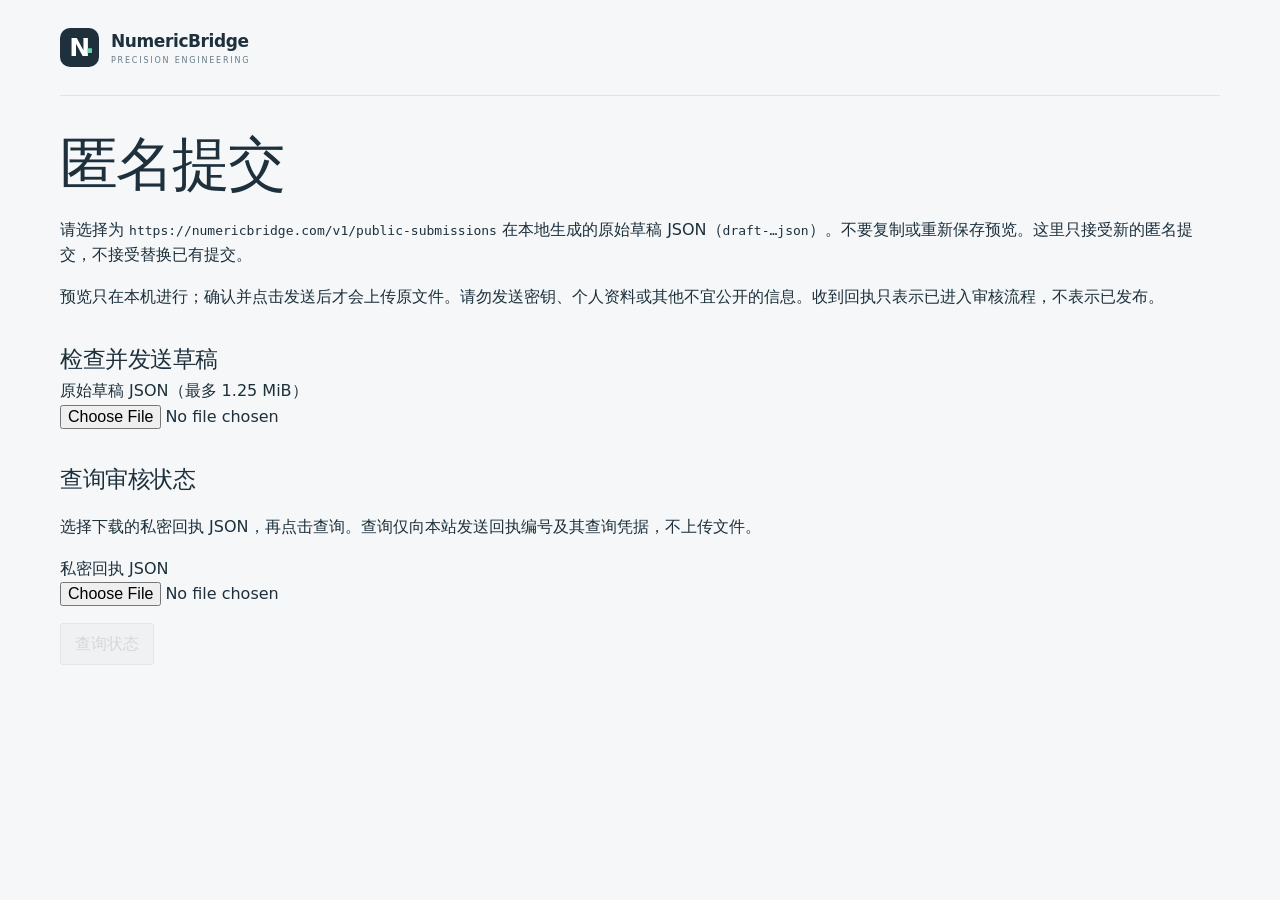
<file: submit.html>
<!doctype html>
<html lang="zh-CN">
<head>
  <meta charset="utf-8">
  <meta name="viewport" content="width=device-width, initial-scale=1">
  <meta name="referrer" content="no-referrer">
  <title>匿名提交 · NumericBridge</title>
  <link rel="stylesheet" href="./styles.css">
  <style>
    main{padding-block:2rem 3rem;line-height:1.6}
    section{margin-block:2rem}
    label,input[type=file]{display:block}
    input[type=file]{max-width:100%}
    button{padding:.4em .8em}
    pre{background:var(--paper);border:1px solid var(--line);padding:.75rem;max-height:24rem;overflow:auto;white-space:pre-wrap;overflow-wrap:anywhere}
    code,h3{overflow-wrap:anywhere}
  </style>
  <script src="./submit.js?v=interaction-20261126" defer></script>
</head>
<body>
  <header class="site-header wrap">
    <a class="brand" href="./" aria-label="NumericBridge 首页"><span class="brand-mark" aria-hidden="true">N<span>·</span></span><span>NumericBridge<span class="brand-sub">PRECISION ENGINEERING</span></span></a>
  </header>
  <main class="wrap">
    <h1>匿名提交</h1>
    <p>请选择为 <code>https://numericbridge.com/v1/public-submissions</code> 在本地生成的原始草稿 JSON（<code>draft-…json</code>）。不要复制或重新保存预览。这里只接受新的匿名提交，不接受替换已有提交。</p>
    <p>预览只在本机进行；确认并点击发送后才会上传原文件。请勿发送密钥、个人资料或其他不宜公开的信息。收到回执只表示已进入审核流程，不表示已发布。</p>
    <noscript><p>本页面需要 JavaScript 才能在本地预览和确认草稿。</p></noscript>
    <section aria-labelledby="draft-heading">
      <h2 id="draft-heading">检查并发送草稿</h2>
      <label for="draft-file">原始草稿 JSON（最多 1.25 MiB）</label>
      <input id="draft-file" type="file" accept=".json,application/json" disabled>
      <p id="submit-message" role="status"></p>
      <div id="draft-preview" hidden>
        <h3 id="draft-title"></h3>
        <p>SHA-256：<code id="draft-digest"></code></p>
        <p id="preview-label">完整草稿内容（只读）</p>
        <pre id="draft-content" tabindex="0" role="region" aria-labelledby="preview-label"></pre>
        <p><label><input id="confirm-draft" type="checkbox" autocomplete="off"> 我已检查完整草稿，确认将此文件原样匿名发送给 NumericBridge 审核。</label></p>
        <button id="send-draft" type="button" disabled>发送草稿</button>
      </div>
    </section>
    <section id="receipt" aria-labelledby="receipt-heading" hidden>
      <h2 id="receipt-heading">最近一次提交的回执</h2>
      <p id="receipt-label" tabindex="-1"></p>
      <p>下载文件包含查询所需的私密凭据。请保存在私密位置，不要公开、转发或上传该文件。关闭或刷新页面后仍可用该文件查询。</p>
      <button id="download-receipt" type="button">下载私密回执 JSON</button>
    </section>
    <section aria-labelledby="lookup-heading">
      <h2 id="lookup-heading">查询审核状态</h2>
      <p id="lookup-help">选择下载的私密回执 JSON，再点击查询。查询仅向本站发送回执编号及其查询凭据，不上传文件。</p>
      <label for="receipt-file">私密回执 JSON</label>
      <input id="receipt-file" type="file" accept=".json,application/json" aria-describedby="lookup-help" disabled>
      <p><button id="lookup-status" type="button" disabled>查询状态</button></p>
      <p id="lookup-result" role="status"></p>
    </section>
  </main>
</body>
</html>
</file>
<file: styles.css>
:root{--bg:#f5f7f8;--paper:#fff;--ink:#1d303c;--muted:#687b87;--line:#dce4e8;--accent:#107a68;--accent-soft:#e9f5f0;--before:#9baebd;--after:#168573;--radius:14px;font-family:Inter,"PingFang SC","Microsoft YaHei",system-ui,sans-serif;color:var(--ink);background:var(--bg);font-synthesis:none}*{box-sizing:border-box}body{margin:0}button,input,select{font:inherit}button,a,input,select,summary{-webkit-tap-highlight-color:transparent}a{color:var(--accent);text-underline-offset:4px}button{cursor:pointer}button:disabled{opacity:.4;cursor:default}:focus-visible{outline:3px solid #258aaf;outline-offset:5px}.wrap{width:min(1160px,calc(100% - 80px));margin-inline:auto}.site-header{display:flex;justify-content:space-between;align-items:center;padding-block:28px;border-bottom:1px solid var(--line)}.brand{display:flex;gap:12px;align-items:center;text-decoration:none;color:var(--ink);font-size:17px;font-weight:700;letter-spacing:-.4px}.brand-mark{display:grid;place-content:center;width:39px;height:39px;background:var(--ink);color:white;border-radius:10px;font-size:25px;position:relative}.brand-mark span{color:#68d1b0;position:absolute;right:5px;bottom:2px}.brand-sub{display:block;font-size:8px;letter-spacing:1.8px;font-weight:500;margin-top:5px;color:var(--muted)}.header-label{display:flex;align-items:center;gap:9px;color:var(--muted);font-size:12px}.live-dot{display:inline-block;width:6px;height:6px;border-radius:50%;background:var(--accent);flex-shrink:0}.hero{display:flex;justify-content:space-between;align-items:center;padding:65px 0 48px;gap:35px}.eyebrow{font-size:10px;letter-spacing:2px;font-weight:650;color:var(--muted);margin:0 0 18px}h1{font-size:clamp(38px,5vw,58px);line-height:1.25;letter-spacing:-2px;margin:0;font-weight:650}h1 span{color:var(--accent)}.intro{font-size:14px;line-height:1.95;color:var(--muted);margin:22px 0 0}.hero-note{padding:24px 30px;border-left:1px solid var(--line);min-width:300px;background:linear-gradient(90deg,#eef3f3,transparent)}.note-index,.note-caption{font-size:10px;color:var(--muted);letter-spacing:1px}.hero-note p{font-size:17px;line-height:2.2;font-weight:550}.hero-note p span{color:#7f9b9b;margin:0 17px}.stats{display:grid;grid-template-columns:repeat(4,1fr);border:1px solid var(--line);border-radius:var(--radius);background:var(--paper);padding:23px 0}.stats>div{display:grid;gap:8px;padding-inline:28px;border-right:1px solid var(--line)}.stats>div:last-child{border:0}.stat-label{font-size:12px;color:var(--muted)}.stats strong{font-size:29px;font-weight:550;font-variant-numeric:tabular-nums;letter-spacing:-1px;line-height:1.4}.stats .date-stat{font-size:20px;letter-spacing:-.5px;padding-top:9px}.stat-foot{font-size:8px;letter-spacing:1.5px;color:#82929d}.archive{padding-top:52px}.section-heading{display:flex;align-items:center;justify-content:space-between;margin-bottom:25px}.section-heading .eyebrow{margin-bottom:8px}h2{font-size:23px;font-weight:600;margin:0;letter-spacing:-.5px}.text-button{border:0;background:transparent;padding:7px 0;color:var(--accent);font-size:12px}.text-button span{margin-left:8px}.filters{display:grid;grid-template-columns:2fr 1fr 1.25fr 1fr;gap:14px;padding:19px;background:#edf1f3;border:1px solid var(--line);border-radius:12px}.filters label{display:block;font-size:10px;color:var(--muted);margin-bottom:8px}.filters input,.filters select{width:100%;height:40px;border:1px solid #d7e0e5;border-radius:7px;background:white;color:var(--ink);font-size:12px;padding:0 11px;min-width:0}.filters input::placeholder{color:#8a99a3}.results-meta{display:flex;justify-content:space-between;align-items:center;min-height:55px}.results-meta p{font-size:11px;color:var(--muted)}.timeline{position:relative}.repair-card{background:var(--paper);border:1px solid var(--line);border-radius:var(--radius);margin-bottom:24px;overflow:hidden;scroll-margin-top:24px}.repair-card:target{border-color:var(--accent);box-shadow:0 0 0 3px #107a6815}.card-header{display:flex;gap:18px;padding:26px 28px 20px;align-items:flex-start}.date-rail{min-width:87px;border-right:1px solid var(--line);align-self:stretch;padding-right:18px;color:var(--muted);font-size:10px;font-variant-numeric:tabular-nums}.date-rail:before{content:"";display:block;width:7px;height:7px;background:var(--accent);border:4px solid var(--accent-soft);box-sizing:content-box;border-radius:50%;margin-bottom:12px}.card-heading{min-width:0;flex:1}.card-topline{display:flex;gap:8px;align-items:center;flex-wrap:wrap;margin-bottom:12px}.pill{display:inline-block;padding:4px 8px;border-radius:5px;background:#f0f4f6;color:#617785;font-size:10px;line-height:1.5}.pill.validated{color:var(--accent);background:var(--accent-soft)}.pill.pending{background:#fbf5e9;color:#926f2d}.card-heading h3{font-size:20px;line-height:1.55;margin:0 0 10px;font-weight:600;overflow-wrap:anywhere}.permalink{color:var(--muted);text-decoration:none;font-size:11px;white-space:nowrap}.card-summary{font-size:13px;line-height:1.9;color:#536a79;margin:0}.tags{display:flex;flex-wrap:wrap;gap:7px;margin-top:15px}.tags span{font-size:10px;border:1px solid var(--line);border-radius:4px;padding:4px 7px;color:var(--muted);overflow-wrap:anywhere}.card-body{margin:0 28px 22px 133px}.diagnosis{display:grid;grid-template-columns:1fr 1fr;gap:23px;padding:21px 0;border-top:1px solid var(--line)}.small-label{font-size:10px;letter-spacing:1px;color:var(--muted);display:block;margin:0 0 9px}.diagnosis p{font-size:12px;line-height:1.85;margin:0;overflow-wrap:anywhere}.metric-panel{background:#f7f9fa;border:1px solid #e7edef;border-radius:10px;padding:19px}.metric-heading{display:flex;justify-content:space-between;gap:15px;flex-wrap:wrap}.metric-heading h4{font-size:12px;margin:0}.legend{font-size:10px;display:flex;gap:13px;color:var(--muted)}.legend span:before{content:"";display:inline-block;width:7px;height:7px;margin-right:5px;background:var(--before);border-radius:2px}.legend span:last-child:before{background:var(--after)}.metrics{display:grid;grid-template-columns:repeat(2,minmax(0,1fr));gap:22px 30px;margin-top:18px}.metric-name{font-size:11px;line-height:1.7;margin:0 0 9px}.metric-name span{color:var(--muted);margin-left:5px}.bar-row{display:grid;grid-template-columns:30px 1fr minmax(80px,auto);align-items:center;gap:8px;margin:7px 0;font-size:10px;color:var(--muted)}.track{height:7px;background:#e6ecef;border-radius:2px;overflow:hidden}.bar{height:100%;background:var(--before);border-radius:2px}.bar.after{background:var(--after)}.metric-value{color:var(--ink);font-family:ui-monospace,SFMono-Regular,Consolas,monospace;text-align:right;overflow-wrap:anywhere}.scale-note{font-size:10px;line-height:1.8;color:var(--muted);margin:16px 0 0}.coverage{display:flex;gap:8px;flex-wrap:wrap;font-size:11px;line-height:1.8;margin-top:16px;color:var(--muted)}.coverage strong{color:var(--accent);font-weight:550}.details{border-top:1px solid var(--line);margin-top:20px}.details summary{padding:16px 0 0;color:var(--accent);font-size:12px;cursor:pointer}.details[open] summary{margin-bottom:22px}.detail-grid{display:grid;grid-template-columns:1fr 1fr;gap:24px}.detail-section h4{font-size:12px;margin:0 0 12px}.detail-section p,.detail-section li,.detail-section dd,.detail-section dt{font-size:11px;line-height:1.9;overflow-wrap:anywhere}.detail-section p{margin:5px 0;color:#536a79}.detail-section ul,.detail-section ol{padding-left:18px;margin:6px 0;color:#536a79}.detail-section dl{margin:0}.detail-section dt{color:var(--muted);margin-top:9px}.detail-section dd{margin:2px 0 0}.detail-section a{overflow-wrap:anywhere}.stages{list-style:none;padding:0!important;counter-reset:stage}.stages li{position:relative;padding:0 0 13px 28px;counter-increment:stage}.stages li:before{content:counter(stage,decimal-leading-zero);position:absolute;left:0;font:10px ui-monospace,monospace;color:var(--accent);top:4px}.stages strong{color:var(--ink);font-weight:550}.stages p{margin:2px 0}.revision-note{margin-top:18px;font-size:10px;color:var(--muted);line-height:1.8}.verification-note{font-size:10px;color:var(--muted);line-height:1.9;display:flex;gap:8px;align-items:baseline;margin:20px 0 0}.state{padding:48px 20px;text-align:center;border:1px dashed #cfdce1;border-radius:var(--radius);color:var(--muted);margin-bottom:20px}.state h3{font-size:16px;color:var(--ink);font-weight:550}.state p{font-size:12px;line-height:1.8}.state button{border:1px solid var(--line);border-radius:6px;background:white;color:var(--accent);padding:9px 18px;font-size:12px}.loading-mark{display:inline-block;width:20px;height:20px;border:2px solid var(--line);border-top-color:var(--accent);border-radius:50%;animation:spin 1s linear infinite}[hidden]{display:none!important}footer{display:flex;justify-content:space-between;gap:20px;border-top:1px solid var(--line);padding-block:23px;margin-top:55px!important;color:var(--muted);font-size:10px}.footer-divider{padding-inline:10px;color:#acb9c0}.skip-link{position:absolute;top:-100px;left:20px;background:white;padding:15px;z-index:2}.skip-link:focus{top:10px}@keyframes spin{to{transform:rotate(360deg)}}@media(prefers-reduced-motion:reduce){*{animation:none!important;scroll-behavior:auto!important}}@media(min-width:1500px){.hero{padding-top:75px}}@media(max-width:850px){.wrap{width:calc(100% - 40px)}.hero{padding-top:45px}.hero-note{min-width:240px;padding:20px}.hero-note p{font-size:14px}.hero-note p span{margin-inline:9px}.filters{grid-template-columns:repeat(3,1fr)}.search-field{grid-column:1/-1}.card-body{margin-left:28px}.date-rail{min-width:75px}.stats>div{padding-inline:20px}}@media(max-width:560px){.wrap{width:calc(100% - 32px)}.site-header{padding-block:20px}.header-label{font-size:0;gap:0}.hero{display:block;padding:37px 0 30px}h1{font-size:42px}.hero-note{display:none}.intro{font-size:12px;margin-top:18px}.stats{grid-template-columns:1fr 1fr;padding:0;overflow:hidden}.stats>div{padding:18px 20px;gap:5px}.stats>div:nth-child(-n+2){border-bottom:1px solid var(--line)}.stats>div:nth-child(2){border-right:0}.stats>div:nth-child(3){border-right:1px solid var(--line)}.stats .date-stat{font-size:19px}.archive{padding-top:34px}.filters{gap:12px 8px;padding:13px}.filters input,.filters select{font-size:11px;padding-inline:7px}.filters label{font-size:9px}.results-meta p{font-size:11px}.card-header{padding:20px 18px 16px;gap:12px}.date-rail{display:none}.card-heading h3{font-size:18px}.card-body{margin:0 18px 18px}.diagnosis,.detail-grid{grid-template-columns:1fr;gap:19px}.metrics{grid-template-columns:1fr;gap:18px}.metric-panel{padding:15px}.permalink{font-size:10px}.card-summary{font-size:12px}.section-heading{margin-bottom:18px}footer{flex-direction:column;gap:9px;margin-top:34px!important}.verification-note{font-size:10px}.desktop-break{display:none}}

.mobile-date{display:none}@media(max-width:560px){.mobile-date{display:block;font-size:10px;color:var(--muted);width:100%;margin-top:3px}}

.library-group{margin-bottom:36px;scroll-margin-top:24px}
.library-group-header{display:flex;justify-content:space-between;align-items:flex-start;gap:20px;padding:8px 0 22px}
.library-group-header h3{font-size:25px;line-height:1.35;margin:7px 0}
.group-description{font-size:12px;color:var(--muted);line-height:1.8;max-width:720px}
.group-count{flex-shrink:0;font-size:12px;color:var(--accent);padding-top:30px}
.repair-item{border:1px solid var(--line);border-radius:var(--radius);background:var(--paper);margin-bottom:18px;overflow:hidden;scroll-margin-top:24px}
.issue-summary{display:flex;align-items:center;gap:16px;padding:23px 26px;cursor:pointer;list-style:none}
.issue-summary::-webkit-details-marker{display:none}
.issue-summary::before{content:'+';font-size:23px;line-height:1;color:var(--accent);font-weight:400}
.repair-item[open]>.issue-summary::before{content:'−'}
.issue-title h4{font-size:19px;line-height:1.5;margin:0 0 7px}
.issue-title>span{font-size:11px;color:var(--muted)}
.issue-summary:focus-visible{outline:2px solid var(--accent);outline-offset:-3px}
.issue-content{padding:0 25px 10px}
.issue-content>.diagnosis{padding:20px 0 24px;border-top:1px solid var(--line)}
.verification-heading{font-size:13px;color:var(--muted);margin:0 0 16px}
.verification-card{margin-bottom:16px;background:var(--paper)}
.card-heading h5{font-size:19px;line-height:1.5;margin:12px 0 8px}
@media(max-width:560px){
  .library-group-header{display:block;padding-bottom:16px}
  .library-group-header h3{font-size:21px}
  .group-count{display:block;padding-top:7px}
  .issue-summary{padding:18px 16px;gap:12px}
  .issue-title h4{font-size:16px}
  .issue-content{padding:0 12px 4px}
  .issue-content>.diagnosis{padding:18px 4px}
  .verification-card .card-header{padding:17px 13px}
  .verification-card .card-body{margin:0 13px 16px}
  .card-heading h5{font-size:17px}
}

.detail-section h6{font-size:12px;margin:0 0 12px}

/* Repair overview cards expose the outcome; diagnostics remain in the disclosure. */
body[data-archive="repairs"] .hero{padding:23px 0 20px}
body[data-archive="repairs"] .hero>div{display:flex;align-items:baseline;flex-wrap:wrap;gap:12px 24px}
body[data-archive="repairs"] h1{font-size:34px;letter-spacing:-.8px}
body[data-archive="repairs"] .hero .eyebrow,body[data-archive="repairs"] .hero-note{display:none}
body[data-archive="repairs"] .intro{font-size:12px;margin:0}
body[data-archive="repairs"] .stats{padding:8px 0;border:0;background:transparent;gap:12px 20px}
body[data-archive="repairs"] .stats>div{display:flex;flex-direction:row;align-items:baseline;gap:10px;padding:0;border:0}
body[data-archive="repairs"] .stats strong{font-size:19px}
body[data-archive="repairs"] .stats .date-stat{font-size:13px;padding-top:0}
body[data-archive="repairs"] .stat-foot{display:none}
body[data-archive="repairs"] .archive{padding-top:24px}
body[data-archive="repairs"] .section-heading{margin-bottom:14px}
body[data-archive="repairs"] .section-heading h2{font-size:18px}
body[data-archive="repairs"] .section-heading>.eyebrow,body[data-archive="repairs"] .section-heading .eyebrow{display:none}
.filters{grid-template-columns:1.8fr .7fr 1fr auto;align-items:end}
.extra-filters{min-width:0}
.extra-filters>summary{font-size:11px;color:var(--accent);cursor:pointer;padding:13px 6px;white-space:nowrap}
.extra-filters[open]{grid-column:1/-1}
.advanced-filter-fields{display:grid;grid-template-columns:repeat(2,minmax(0,1fr));gap:12px}
body[data-archive="repairs"] .library-group-header{align-items:center;padding:0 0 14px}
body[data-archive="repairs"] .library-group-header h3{font-size:20px;margin:0}
body[data-archive="repairs"] .library-group-header .group-count{padding:0;font-size:11px}
.repair-list{display:grid;grid-template-columns:repeat(2,minmax(0,1fr));gap:16px}
.repair-overview{margin:0;min-width:0}
.repair-overview[open],.repair-overview:only-child{grid-column:1/-1}
.repair-overview>.issue-summary{display:flex;flex-direction:column;align-items:stretch;gap:0;padding:22px;min-width:0;height:100%}
.repair-overview>.issue-summary::before{display:none}
.repair-metadata{display:flex;align-items:center;flex-wrap:wrap;gap:7px;font-size:11px;line-height:1.7}
.repair-version{color:var(--ink);font-weight:650;margin-right:auto;overflow-wrap:anywhere}
.task-tag{display:inline-block;padding:2px 8px;border-radius:5px;font-size:10px;font-weight:650;white-space:nowrap}
.task-inference{background:#eaf0fc;color:#426b9c}
.task-sft{background:#eeeafa;color:#7053a3}
.task-rl{background:#e7f4ed;color:#287353}
.shared-training{font-size:10px;color:var(--muted)}
.overview-title{font-size:19px;line-height:1.5;margin:14px 0 16px;font-weight:650;overflow-wrap:anywhere}
.repair-result{padding:14px 16px;border-radius:9px;background:#f4f7f8}
.result-label{font-size:11px;line-height:1.7;margin:0 0 8px;color:var(--muted);overflow-wrap:anywhere}
.result-values{display:grid;grid-template-columns:minmax(0,1fr) 24px minmax(0,1fr);gap:12px;align-items:center}
.result-pair{min-width:0;display:flex;flex-direction:column;gap:4px}
.result-pair>span{font-size:10px;color:var(--muted)}
.result-number{font:600 24px/1.4 ui-monospace,SFMono-Regular,Consolas,monospace;color:#627782;overflow-wrap:anywhere}
.result-after .result-number{color:var(--accent)}
.result-arrow{color:#9aabb4;text-align:center;font-size:19px}
.result-unit{display:block;font-size:10px;line-height:1.6;color:var(--muted);margin-top:5px}
.overview-scope{font-size:10px;line-height:1.8;color:var(--muted);margin:12px 0;overflow-wrap:anywhere}
.overview-disclosure{display:flex;justify-content:space-between;align-items:center;gap:12px;padding-top:13px;margin-top:auto;border-top:1px solid var(--line);font-size:11px;color:var(--accent)}
.overview-disclosure>span:last-child{color:var(--muted)}
.overview-disclosure>span:first-child::after{content:'⌄';margin-left:8px}
.repair-overview[open] .overview-disclosure>span:first-child::after{content:'⌃'}
.repair-overview>.issue-content{padding:0 22px 8px;border-top:1px solid var(--line);margin:0 22px}
.repair-overview>.issue-content>p{font-size:13px;line-height:1.9;color:var(--muted);padding-top:16px}
.repair-overview>.issue-content>.diagnosis{border:0;padding:12px 0 24px}
.repair-overview[open]>.issue-summary{height:auto}
@media(max-width:850px){
  .filters{grid-template-columns:repeat(2,minmax(0,1fr))}
  .search-field{grid-column:1/-1}
  .extra-filters{grid-column:1/-1}
  .extra-filters>summary{padding:2px 0}
}
@media(max-width:650px){
  .repair-list{grid-template-columns:minmax(0,1fr)}
  .repair-overview>.issue-summary{padding:18px}
  .overview-title{font-size:18px}
  .result-number{font-size:21px;letter-spacing:-.4px}
  .repair-overview>.issue-content{padding:0 0 6px;margin:0 14px}
  body[data-archive="repairs"] .library-group-header{display:flex}
  body[data-archive="repairs"] .stats{padding:0;grid-template-columns:repeat(2,minmax(0,1fr))}
  body[data-archive="repairs"] .hero{padding:24px 0}
  body[data-archive="repairs"] h1{font-size:29px}
}

/* Both archives share navigation, filters and the existing visual language. */
.history-tabs{display:flex;gap:10px;padding:25px 0 0;border-bottom:1px solid var(--line)}
.history-tabs button{display:flex;align-items:center;gap:12px;border:0;border-bottom:3px solid transparent;background:transparent;padding:14px 20px;color:var(--muted);font-size:14px;font-weight:600;margin-bottom:-1px}
.history-tabs button span{font-size:9px;letter-spacing:1px;font-weight:500}
.history-tabs button[aria-selected="true"]{color:var(--accent);border-bottom-color:var(--accent);background:var(--accent-soft);border-radius:8px 8px 0 0}
.evaluation-card .card-body{margin-left:28px}
.evaluation-summary .card-heading h3{font-size:19px;margin-bottom:7px}
.evaluation-summary .card-topline{margin-bottom:9px}
.evaluation-summary .card-summary{font-size:11px;color:var(--muted)}
.evaluation-summary .tags{margin-top:10px}
.evaluation-summary::before{flex:0 0 16px;text-align:center}
.evaluation-card .evaluation-intro{padding:18px 0;margin:0;border-top:1px solid var(--line)}
.evaluation-date{font-size:10px;color:var(--muted);margin-left:auto}
.evaluation-card .comparison-picker{display:flex;align-items:center;gap:15px;margin:0 0 15px}
.evaluation-card .comparison-picker label{font-size:11px;color:var(--muted);flex-shrink:0}
.evaluation-card .comparison-picker select{max-width:100%;min-width:0;padding:10px 12px;border:1px solid var(--line);border-radius:7px;background:white;color:var(--ink);font-size:12px}
.evaluation-card .comparison-title{margin:0;font-size:13px;line-height:1.7;overflow-wrap:anywhere}
.evaluation-card .comparison-scope{font-size:11px;color:var(--muted);line-height:1.9;margin:8px 0 0}
.evaluation-card .evaluation-chart-note{font-size:10px;line-height:1.8;color:var(--muted);margin:10px 0 0}
.evaluation-card .evaluation-metric-grid{display:grid;grid-template-columns:repeat(2,minmax(0,1fr));gap:0 30px;margin:16px 0 0}
.evaluation-card .evaluation-metric{padding:16px 0 18px;border-top:1px solid var(--line);min-width:0}
.evaluation-card .evaluation-metric dt{font-size:11px;line-height:1.7;color:var(--ink);overflow-wrap:anywhere}
.evaluation-card .evaluation-value{font:15px/1.8 ui-monospace,SFMono-Regular,Consolas,monospace;margin:5px 0 0;overflow-wrap:anywhere;color:var(--ink)}
.evaluation-card .metric-unit{display:block;font:10px/1.7 Inter,system-ui,sans-serif;color:var(--muted)}
.evaluation-card .evaluation-chart{margin:12px 0 0;min-width:0}
.evaluation-card .side-values{list-style:none;padding:0;margin:0;font-size:10px;line-height:1.8;color:var(--muted);overflow-wrap:anywhere}
.evaluation-card .evaluation-bar-row{display:grid;grid-template-columns:minmax(0,1fr) minmax(0,1fr);gap:5px 10px;align-items:baseline;margin:10px 0 0}
.evaluation-card .evaluation-bar-row:first-child{margin-top:0}
.evaluation-card .evaluation-bar-label{min-width:0;overflow-wrap:anywhere}
.evaluation-card .evaluation-bar-value{min-width:0;text-align:right;color:var(--ink);font-family:ui-monospace,SFMono-Regular,Consolas,monospace;overflow-wrap:anywhere}
.evaluation-card .evaluation-chart[data-kind="sides"] .evaluation-bar-label:before{content:"";display:inline-block;width:7px;height:7px;margin-right:5px;border-radius:2px;background:var(--before)}
.evaluation-card .evaluation-chart[data-kind="sides"] .evaluation-side-b .evaluation-bar-label:before{background:var(--after)}
.evaluation-card .evaluation-track{grid-column:1/-1;position:relative;height:7px;background:var(--track,#e6ecef);border-radius:2px}
.evaluation-card .evaluation-bar{display:block;position:absolute;height:100%;background:var(--before);border-radius:2px}
.evaluation-card .evaluation-bar.after{background:var(--after)}
.evaluation-card .evaluation-zero{position:absolute;display:block;top:0;width:1px;height:100%;background:var(--ink);opacity:.45;transform:translateX(-50%)}
.evaluation-card .evaluation-axis{display:flex;justify-content:space-between;gap:12px;margin-top:4px;font:9px/1.6 ui-monospace,SFMono-Regular,Consolas,monospace;color:var(--muted)}
.evaluation-card .evaluation-axis span{min-width:0;overflow-wrap:anywhere;max-width:50%}
.evaluation-card .evaluation-axis span:last-child{text-align:right}
.evaluation-card .evaluation-scale{font-size:10px;line-height:1.8;margin:6px 0 0;color:var(--muted);overflow-wrap:anywhere}
.evaluation-card .evaluation-coverage{display:grid;grid-template-columns:repeat(2,minmax(0,1fr));gap:14px 30px;border-top:1px solid var(--line);padding-top:16px}
.evaluation-card .evaluation-coverage .coverage{display:block;min-width:0;margin:0}
.evaluation-card .evaluation-coverage-heading{display:flex;justify-content:space-between;gap:8px;flex-wrap:wrap;overflow-wrap:anywhere}
.evaluation-card .evaluation-coverage-heading strong{color:var(--ink);font-variant-numeric:tabular-nums;overflow-wrap:anywhere}
.evaluation-card .side-heading{font-weight:650;color:var(--ink);margin-top:16px}
.evaluation-card code{font-size:10px;overflow-wrap:anywhere}
.evaluation-card .evaluation-chart:empty{display:none}
.evaluation-card .evaluation-pair-values{list-style:none;padding:0;margin:0;font-size:10px;line-height:1.8;color:var(--muted)}
.evaluation-card .evaluation-pair-values li{display:grid;grid-template-columns:minmax(0,1fr) minmax(0,1fr);gap:6px 12px;margin:6px 0 0;align-items:baseline}
.evaluation-card .evaluation-pair-label{min-width:0;overflow-wrap:anywhere}
.evaluation-card .evaluation-pair-value{min-width:0;text-align:right;color:var(--ink);font-family:ui-monospace,SFMono-Regular,Consolas,monospace;overflow-wrap:anywhere}
.evaluation-card .evaluation-configuration-side{margin-top:12px;border:1px solid var(--line);border-radius:7px;padding:0 12px;min-width:0}
.evaluation-card .evaluation-configuration-side>summary.side-heading{font-size:11px;line-height:1.8;font-weight:600;color:var(--ink);padding:10px 0;margin:0;cursor:pointer;overflow-wrap:anywhere}
.evaluation-card .evaluation-configuration-side[open]>summary.side-heading{border-bottom:1px solid var(--line);margin-bottom:10px}
.evaluation-card .evaluation-configuration-side>.evaluation-settings{padding-bottom:10px}
.evaluation-card .evaluation-settings{min-width:0;color:var(--ink);font-size:11px;line-height:1.9}
.evaluation-card .evaluation-settings .evaluation-setting-fields{margin:0;min-width:0}
.evaluation-card .evaluation-settings .evaluation-setting-row{display:grid;grid-template-columns:minmax(88px,.85fr) minmax(0,1.6fr);gap:6px 12px;padding:6px 0;min-width:0}
.evaluation-card .evaluation-settings .evaluation-setting-row+.evaluation-setting-row{border-top:1px solid #edf1f3}
.evaluation-card .evaluation-settings .evaluation-setting-row>dt{margin:0;color:var(--muted);font-weight:400;min-width:0;overflow-wrap:anywhere}
.evaluation-card .evaluation-settings .evaluation-setting-value{margin:0;color:var(--ink);min-width:0;overflow-wrap:anywhere}
.evaluation-card .evaluation-settings .evaluation-settings-group{margin:9px 0 0;border-top:1px solid var(--line);min-width:0}
.evaluation-card .evaluation-settings .evaluation-settings-group>summary{padding:9px 0;margin:0;color:var(--accent);font-size:11px;font-weight:600;line-height:1.8;cursor:pointer;overflow-wrap:anywhere}
.evaluation-card .evaluation-settings .evaluation-settings-group-body{padding:0 0 5px 12px;border-left:2px solid #e8eef0;min-width:0}
.evaluation-card .evaluation-settings .evaluation-setting-value-details{min-width:0}
.evaluation-card .evaluation-settings .evaluation-setting-value-details>summary{padding:0;margin:0;color:var(--muted);font-size:10px;font-weight:400;line-height:1.9;cursor:pointer;overflow-wrap:anywhere}
.evaluation-card .evaluation-settings .evaluation-setting-value-details[open]>summary{margin-bottom:5px}
.evaluation-card .evaluation-settings .evaluation-setting-text{white-space:pre-wrap;overflow-wrap:anywhere}
.evaluation-card .evaluation-settings .evaluation-setting-array,.evaluation-card .evaluation-settings .evaluation-setting-code{font-family:ui-monospace,SFMono-Regular,Consolas,monospace;font-size:10px;line-height:1.9;overflow-wrap:anywhere;white-space:pre-wrap}
.evaluation-card .evaluation-settings .evaluation-setting-code{display:block;background:#f7f9fa;border-radius:4px;padding:6px 8px}
.evaluation-card .evaluation-settings .evaluation-setting-count{display:block;font-size:10px;color:var(--muted);margin-top:1px}
.evaluation-card .evaluation-settings .evaluation-setting-items{margin:4px 0 0;padding-left:20px;min-width:0}
.evaluation-card .evaluation-settings .evaluation-setting-items>li{padding:3px 0;min-width:0}
.evaluation-card .evaluation-settings-compact{margin:5px 0 12px}
.evaluation-card .evaluation-settings-compact .evaluation-setting-row{padding-block:3px}
.evaluation-card .evaluation-settings-compact .evaluation-setting-row>dt{font-size:10px}
@media(max-width:560px){.evaluation-summary .card-heading h3{font-size:16px}}
@media(max-width:560px){.history-tabs{gap:0;padding-top:18px}.history-tabs button{padding:13px 12px;gap:6px;font-size:12px}.history-tabs button span{font-size:7px;letter-spacing:.5px}.evaluation-card .card-body{margin:0 18px 18px}.evaluation-card .comparison-picker{display:block}.evaluation-card .comparison-picker label{display:block;margin-bottom:8px}.evaluation-card .comparison-picker select{width:100%;font-size:11px}.evaluation-card .evaluation-value{font-size:13px}.evaluation-card .evaluation-date{width:100%;margin-left:0}.evaluation-card .evaluation-metrics{padding:13px}.evaluation-card .evaluation-metric-grid,.evaluation-card .evaluation-coverage{grid-template-columns:1fr}.evaluation-card .evaluation-metric{padding-block:16px}.evaluation-card .evaluation-axis{font-size:9px}}
</file>
